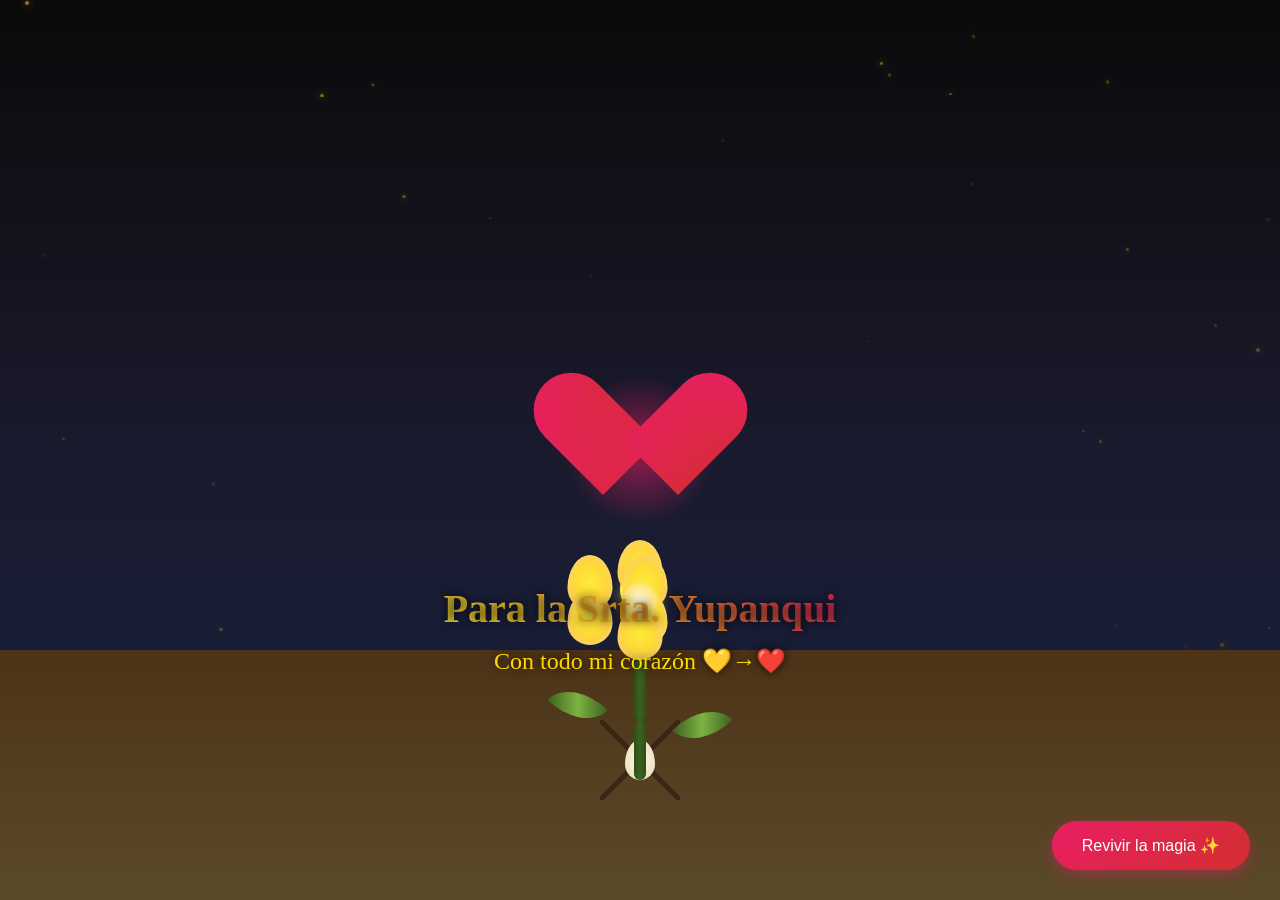
<file: index.html>
<!DOCTYPE html>
<html lang="es">
<head>
    <meta charset="UTF-8">
    <meta name="viewport" content="width=device-width, initial-scale=1.0">
    <title>El Renacer del Amor</title>
    <link rel="stylesheet" href="styles.css?v=1.0">
</head>
<body>
    <div class="scene">
        <!-- Fondo con partículas -->
        <div class="particles-container"></div>

        <!-- Tierra -->
        <div class="ground">
            <div class="soil"></div>
            <div class="cracks"></div>
        </div>

        <!-- Gota de agua -->
        <div class="water-drop"></div>

        <!-- Semilla bajo tierra -->
        <div class="seed">
            <div class="seed-glow"></div>
        </div>

        <!-- Planta creciendo -->
        <div class="plant">
            <!-- Tallo -->
            <div class="stem">
                <div class="stem-segment stem-1"></div>
                <div class="stem-segment stem-2"></div>
                <div class="stem-segment stem-3"></div>
            </div>

            <!-- Hojas -->
            <div class="leaves">
                <div class="leaf leaf-left"></div>
                <div class="leaf leaf-right"></div>
            </div>

            <!-- Capullo -->
            <div class="bud">
                <div class="bud-inner"></div>
            </div>

            <!-- Flor -->
            <div class="flower">
                <div class="petal petal-1"></div>
                <div class="petal petal-2"></div>
                <div class="petal petal-3"></div>
                <div class="petal petal-4"></div>
                <div class="petal petal-5"></div>
                <div class="petal petal-6"></div>
                <div class="flower-center"></div>
            </div>
        </div>

        <!-- Corazón final -->
        <div class="heart">
            <div class="heart-left"></div>
            <div class="heart-right"></div>
            <div class="heart-glow"></div>
        </div>

        <!-- Textos sentimentales -->
        <div class="text-overlay text-1">Todo comienza con una chispa...</div>
        <div class="text-overlay text-2">Creciendo juntos...</div>
        <div class="text-overlay text-3">Floreciendo en ti...</div>
        <div class="text-overlay text-4">Nuestro amor, eterno.</div>
        <div class="text-overlay text-final">
            <h2>Para la Srta. Yupanqui</h2>
            <p>Con todo mi corazón 💛→❤️</p>
        </div>
    </div>

    <!-- Botón de reinicio -->
    <button class="restart-btn" onclick="restartAnimation()">Revivir la magia ✨</button>

    <script src="script.js?v=1.0"></script>
</body>
</html>
</file>
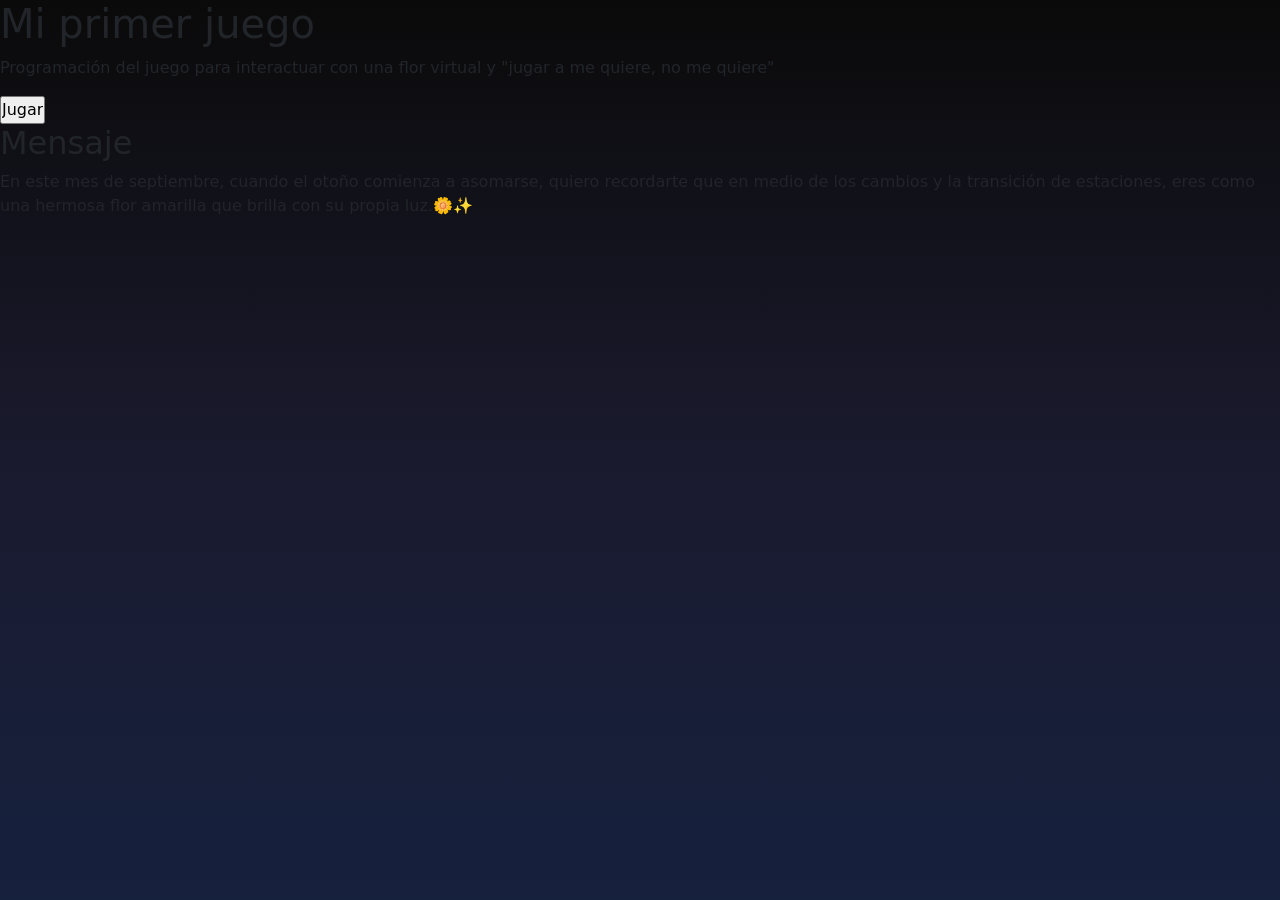
<file: index-old-flor-amarilla.html>
<!DOCTYPE html>
<html lang="en">

<head>
    <meta charset="UTF-8">
    <meta name="viewport" content="width=device-width, initial-scale=1.0">
    <link rel="stylesheet" href="styles.css">
    <link rel="stylesheet" href="https://cdnjs.cloudflare.com/ajax/libs/animate.css/4.1.1/animate.min.css" />
    <link href="https://cdn.jsdelivr.net/npm/bootstrap@5.3.2/dist/css/bootstrap.min.css" rel="stylesheet" crossorigin="anonymous">
    <script>
        window.onload = init;
        var petalos;
        var boton_jugar;
        var valores;
        let petalosTotal = 6;
        

        function init() {
            petalos = document.getElementsByClassName("petalo");
            asignarEvento();
            boton_jugar = document.getElementById("botonJugar");
            boton_jugar.addEventListener("click", abrirJuego);
        }
        function asignarValores() {
            var numero_aleatorio = Math.round(Math.random() * 10);
            var moneda = numero_aleatorio > 5;
            valores = [];
            for (var i = 0; i < petalos.length; i++) {
                valores[i] = moneda;
                moneda = !moneda;
            }
        }
        function abrirJuego() {
            var ventana_actual = document.getElementById("intro");
            var ventana_juego = document.getElementById("juego");
            ventana_actual.className = "hidden";
            ventana_juego.className = "animated fadeIn";
            asignarValores();
        }
        function asignarEvento() {
            for (var i = 0; i < petalos.length; i++) {
                petalos[i].addEventListener("click", animar);
            }
        }
        function colorAleatorio() {
            var r = Math.round(Math.random() * 255);
            var g = Math.round(Math.random() * 255);
            var b = Math.round(Math.random() * 255);
            return "rgb(" + r + "," + g + "," + b + ")";
        }

        function validarJugada(petalo) {
            var indice = parseInt(petalo.substr(1));
            var str;

            if (valores[indice - 1]) {
                str = "Me quiere";
            }
            else {
                str = "No me quiere";
            }
            //alert(mensaje);
            texto_mensaje.innerHTML = str;
            mensaje.className = "mostrar animated fadeIn";
            setTimeout(() => {
                mensaje.className = "hidden";
            }, 1000);
        }
        /*window.onload = init;
        var petalos;
        var contador;
        
        function init(){
            var boton = document.getElementById("boton");
            boton.addEventListener("click",animar);
            contador = 0;
            petalos =         document.getElementsByClassName("petalo");
        }**/

        function animar(event) {
            var id_petalo = event.target.id;
            var petalo = document.getElementById(id_petalo);
            var hoja = document.getElementById("hoja");

            // Cambiar el color aleatoriamente
            petalo.style.backgroundColor = colorAleatorio();

            // Aplicar una transición de opacidad
            petalo.style.transition = "opacity 1s"; // Ajusta la duración de la transición según tus preferencias
            petalo.style.opacity = "0"; // Cambia la opacidad a 0 para que desaparezca suavemente

            // Después de la transición, oculta el pétalo
            petalo.addEventListener("transitionend", function () {
                petalo.style.display = "none";
                hoja.classList.add("animated-leaf");
                var texto_mensaje = document.getElementById("mensajeFinal");
                var postit = document.getElementById("postit");
                petalosTotal -=1;
                if(petalosTotal==0){
                    texto_mensaje.innerHTML = 'FELICIDADES';
                    postit.className = ' position-fixed z-1';
                }                
            });
        }

    </script>
    <title>Flor Amarilla</title>
</head>

<body>
    <!-- Código de Natalia Ortega -->    
    <div id="intro" class="hidden">
        <h1>Mi primer juego</h1>
        <p>Programación del juego para interactuar con una flor virtual y "jugar a me quiere, no me quiere"</p>
        <input type="button" value="Jugar" id="botonJugar" />
    </div>
    <div id="juego">
        <div id="postit" class="hidden">
            <h2 id="mensajeFinal" class="pe-3">Mensaje</h2>
            <p>En este mes de septiembre, cuando el otoño comienza a asomarse, quiero recordarte que en medio de los cambios y la transición de estaciones, eres como una hermosa flor amarilla que brilla con su propia luz.🌼✨
        </div>
        <div id="figura">
            <div id="flor">
                <div id="p1" class="petalo animated fadeIn"></div>
                <div id="p2" class="petalo animated fadeIn"></div>
                <div id="p3" class="petalo animated fadeIn"></div>
                <div id="p4" class="petalo animated fadeIn"></div>
                <div id="p5" class="petalo animated fadeIn"></div>
                <div id="p6" class="petalo animated fadeIn"></div>
                <div id="centro" class="animated pulse infinite"></div>
            </div>
            <div id="cesped">
                <div class="manga"></div>
                <div class="manga"></div>
                <div class="manga"></div>
                <div class="manga"></div>
                <div class="manga"></div>
                <div class="manga"></div>
                <div class="manga"></div>
                <div class="fondo_manga"></div>
            </div>
            <div id="tallo"></div>
            <div id="hoja"></div>
        </div>
    </div>
</body>


</html>
</file>
<file: styles.css>
* {
    margin: 0;
    padding: 0;
    box-sizing: border-box;
}

body {
    overflow: hidden;
    font-family: 'Georgia', serif;
    background: linear-gradient(to bottom, #0a0a0a 0%, #1a1a2e 50%, #16213e 100%);
    height: 100vh;
}

.scene {
    position: relative;
    width: 100%;
    height: 100vh;
    overflow: hidden;
}

/* ==================== PARTÍCULAS DE FONDO ==================== */
.particles-container {
    position: absolute;
    width: 100%;
    height: 100%;
    pointer-events: none;
    z-index: 1;
}

/* ==================== TIERRA ==================== */
.ground {
    position: absolute;
    bottom: 0;
    left: 0;
    width: 100%;
    height: 250px;
    z-index: 5;
}

.soil {
    position: absolute;
    bottom: 0;
    width: 100%;
    height: 100%;
    background: linear-gradient(to bottom, #3d2817 0%, #654321 100%);
    animation: soil-moisten 3s ease-out forwards;
    animation-delay: 3s;
}

.cracks {
    position: absolute;
    bottom: 100px;
    left: 50%;
    transform: translateX(-50%);
    width: 80px;
    height: 80px;
    opacity: 0.6;
    background:
        linear-gradient(45deg, transparent 48%, #2d1810 48%, #2d1810 52%, transparent 52%),
        linear-gradient(-45deg, transparent 48%, #2d1810 48%, #2d1810 52%, transparent 52%);
}

@keyframes soil-moisten {
    from { background: linear-gradient(to bottom, #3d2817 0%, #654321 100%); }
    to { background: linear-gradient(to bottom, #4d3317 0%, #5a4a2a 100%); }
}

/* ==================== GOTA DE AGUA ==================== */
.water-drop {
    position: absolute;
    top: 20%;
    left: 50%;
    transform: translateX(-50%);
    width: 20px;
    height: 28px;
    background: radial-gradient(circle at 30% 30%, rgba(255, 255, 255, 0.9), rgba(100, 180, 255, 0.8));
    border-radius: 50% 50% 50% 50% / 60% 60% 40% 40%;
    opacity: 0;
    z-index: 10;
    animation: drop-fall 2s ease-in forwards;
    animation-delay: 2s;
    box-shadow: 0 0 10px rgba(100, 180, 255, 0.6);
}

@keyframes drop-fall {
    0% { top: 20%; opacity: 1; }
    90% { top: 62%; opacity: 1; }
    100% { top: 62%; opacity: 0; transform: translateX(-50%) scale(1.5); }
}

/* ==================== SEMILLA ==================== */
.seed {
    position: absolute;
    bottom: 120px;
    left: 50%;
    transform: translateX(-50%);
    width: 30px;
    height: 40px;
    background: radial-gradient(ellipse at center, #fff9e6 0%, #e6d9b8 100%);
    border-radius: 50% 50% 50% 50% / 60% 60% 40% 40%;
    opacity: 0;
    z-index: 6;
    animation: seed-glow 2s ease-in-out forwards;
    animation-delay: 4s;
}

.seed-glow {
    position: absolute;
    top: 50%;
    left: 50%;
    transform: translate(-50%, -50%);
    width: 100%;
    height: 100%;
    background: radial-gradient(circle, rgba(255, 215, 0, 0.6) 0%, transparent 70%);
    border-radius: 50%;
    animation: glow-pulse 2s ease-in-out infinite;
    animation-delay: 4.5s;
    opacity: 0;
}

@keyframes seed-glow {
    0% { opacity: 0; }
    50% { opacity: 0.3; }
    100% { opacity: 1; }
}

@keyframes glow-pulse {
    0%, 100% { transform: translate(-50%, -50%) scale(1); opacity: 0.4; }
    50% { transform: translate(-50%, -50%) scale(1.3); opacity: 0.8; }
}

/* ==================== TALLO ==================== */
.plant {
    position: absolute;
    bottom: 120px;
    left: 50%;
    transform: translateX(-50%);
    z-index: 7;
}

.stem {
    position: relative;
    width: 12px;
    margin: 0 auto;
}

.stem-segment {
    width: 12px;
    background: linear-gradient(to right, #2d5016 0%, #3d6020 50%, #2d5016 100%);
    border-radius: 6px;
    transform-origin: bottom center;
    opacity: 0;
}

.stem-1 {
    height: 60px;
    animation: stem-grow 2s ease-out forwards;
    animation-delay: 6s;
}

.stem-2 {
    height: 60px;
    animation: stem-grow 2s ease-out forwards;
    animation-delay: 7.5s;
}

.stem-3 {
    height: 60px;
    animation: stem-grow 2s ease-out forwards;
    animation-delay: 9s;
}

@keyframes stem-grow {
    0% { height: 0; opacity: 0; }
    10% { opacity: 1; }
    100% { height: 60px; opacity: 1; }
}

/* ==================== HOJAS ==================== */
.leaves {
    position: absolute;
    top: 80px;
    left: 50%;
    transform: translateX(-50%);
    width: 100px;
}

.leaf {
    position: absolute;
    width: 35px;
    height: 50px;
    background: linear-gradient(135deg, #3d6020 0%, #7cb342 50%, #3d6020 100%);
    border-radius: 0 100% 0 100%;
    opacity: 0;
}

.leaf-left {
    left: -30px;
    top: 0;
    transform: rotate(-45deg);
    animation: leaf-unfold-left 2s ease-out forwards, leaf-breathe 3s ease-in-out infinite;
    animation-delay: 10.5s, 12.5s;
}

.leaf-right {
    right: -30px;
    top: 20px;
    transform: rotate(45deg) scaleX(-1);
    animation: leaf-unfold-right 2s ease-out forwards, leaf-breathe 3s ease-in-out infinite;
    animation-delay: 11s, 13s;
}

@keyframes leaf-unfold-left {
    0% { opacity: 0; transform: rotate(-90deg) scale(0); }
    100% { opacity: 1; transform: rotate(-45deg) scale(1); }
}

@keyframes leaf-unfold-right {
    0% { opacity: 0; transform: rotate(90deg) scaleX(-1) scale(0); }
    100% { opacity: 1; transform: rotate(45deg) scaleX(-1) scale(1); }
}

@keyframes leaf-breathe {
    0%, 100% { transform: rotate(-45deg) translateY(0); }
    50% { transform: rotate(-45deg) translateY(-3px); }
}

/* ==================== CAPULLO ==================== */
.bud {
    position: absolute;
    top: -40px;
    left: 50%;
    transform: translateX(-50%);
    width: 40px;
    height: 50px;
    background: linear-gradient(to bottom, #fff9c4 0%, #ffeb3b 100%);
    border-radius: 50% 50% 40% 40% / 60% 60% 40% 40%;
    opacity: 0;
    animation: bud-appear 2s ease-out forwards, bud-heartbeat 1.5s ease-in-out infinite;
    animation-delay: 13s, 15s;
    z-index: 8;
}

.bud-inner {
    position: absolute;
    top: 10%;
    left: 50%;
    transform: translateX(-50%);
    width: 60%;
    height: 60%;
    background: radial-gradient(circle, rgba(255, 255, 255, 0.5) 0%, transparent 70%);
    border-radius: 50%;
}

@keyframes bud-appear {
    0% { opacity: 0; transform: translateX(-50%) scale(0); }
    100% { opacity: 1; transform: translateX(-50%) scale(1); }
}

@keyframes bud-heartbeat {
    0%, 100% { transform: translateX(-50%) scale(1); }
    50% { transform: translateX(-50%) scale(1.08); }
}

/* ==================== FLOR ==================== */
.flower {
    position: absolute;
    top: -60px;
    left: 50%;
    transform: translateX(-50%);
    width: 120px;
    height: 120px;
    opacity: 0;
    animation: flower-bloom 3s ease-out forwards;
    animation-delay: 17s;
    z-index: 9;
}

.petal {
    position: absolute;
    width: 45px;
    height: 55px;
    background: radial-gradient(ellipse at center, #ffeb3b 0%, #fdd835 50%, #f9a825 100%);
    border-radius: 50% 50% 50% 50% / 60% 60% 40% 40%;
    transform-origin: center center;
    box-shadow: inset 0 0 10px rgba(255, 255, 255, 0.5);
}

.petal-1 { top: 0; left: 50%; transform: translate(-50%, 0) rotate(0deg) scale(0); }
.petal-2 { top: 15px; right: 10px; transform: translate(0, 0) rotate(60deg) scale(0); }
.petal-3 { bottom: 15px; right: 10px; transform: translate(0, 0) rotate(120deg) scale(0); }
.petal-4 { bottom: 0; left: 50%; transform: translate(-50%, 0) rotate(180deg) scale(0); }
.petal-5 { bottom: 15px; left: 10px; transform: translate(0, 0) rotate(240deg) scale(0); }
.petal-6 { top: 15px; left: 10px; transform: translate(0, 0) rotate(300deg) scale(0); }

.petal-1 { animation: petal-open 0.8s ease-out forwards; animation-delay: 17.2s; }
.petal-2 { animation: petal-open 0.8s ease-out forwards; animation-delay: 17.5s; }
.petal-3 { animation: petal-open 0.8s ease-out forwards; animation-delay: 17.8s; }
.petal-4 { animation: petal-open 0.8s ease-out forwards; animation-delay: 18.1s; }
.petal-5 { animation: petal-open 0.8s ease-out forwards; animation-delay: 18.4s; }
.petal-6 { animation: petal-open 0.8s ease-out forwards; animation-delay: 18.7s; }

@keyframes flower-bloom {
    0% { opacity: 0; }
    100% { opacity: 1; }
}

@keyframes petal-open {
    0% { transform: translate(-50%, 0) rotate(0deg) scale(0); }
    100% { transform: translate(-50%, 0) rotate(0deg) scale(1); }
}

.flower-center {
    position: absolute;
    top: 50%;
    left: 50%;
    transform: translate(-50%, -50%);
    width: 35px;
    height: 35px;
    background: radial-gradient(circle, #fff9e6 0%, #fdd835 100%);
    border-radius: 50%;
    box-shadow: 0 0 15px rgba(255, 235, 59, 0.8);
    animation: center-glow 2s ease-in-out infinite;
    animation-delay: 19s;
}

@keyframes center-glow {
    0%, 100% { box-shadow: 0 0 15px rgba(255, 235, 59, 0.8); }
    50% { box-shadow: 0 0 25px rgba(255, 215, 0, 1); }
}

/* ==================== CORAZÓN ==================== */
.heart {
    position: absolute;
    top: 50%;
    left: 50%;
    transform: translate(-50%, -50%) scale(0);
    width: 150px;
    height: 150px;
    opacity: 0;
    animation: heart-appear 3s ease-out forwards, heart-beat 1.2s ease-in-out infinite;
    animation-delay: 22s, 25s;
    z-index: 10;
}

.heart-left,
.heart-right {
    position: absolute;
    width: 75px;
    height: 120px;
    background: linear-gradient(135deg, #e91e63 0%, #d32f2f 100%);
    border-radius: 75px 75px 0 0;
}

.heart-left {
    top: 0;
    left: 37.5px;
    transform: rotate(-45deg);
    transform-origin: 0 100%;
}

.heart-right {
    top: 0;
    left: 37.5px;
    transform: rotate(45deg);
    transform-origin: 100% 100%;
}

.heart-glow {
    position: absolute;
    top: 50%;
    left: 50%;
    transform: translate(-50%, -50%);
    width: 100%;
    height: 100%;
    background: radial-gradient(circle, rgba(233, 30, 99, 0.6) 0%, transparent 70%);
    border-radius: 50%;
    animation: heart-glow-pulse 1.5s ease-in-out infinite;
    animation-delay: 25s;
}

@keyframes heart-appear {
    0% { opacity: 0; transform: translate(-50%, -50%) scale(0); }
    50% { transform: translate(-50%, -50%) scale(1.15); }
    100% { opacity: 1; transform: translate(-50%, -50%) scale(1); }
}

@keyframes heart-beat {
    0%, 100% { transform: translate(-50%, -50%) scale(1); }
    25% { transform: translate(-50%, -50%) scale(1.08); }
    50% { transform: translate(-50%, -50%) scale(1); }
}

@keyframes heart-glow-pulse {
    0%, 100% { opacity: 0.4; transform: translate(-50%, -50%) scale(1); }
    50% { opacity: 0.8; transform: translate(-50%, -50%) scale(1.2); }
}

/* ==================== TEXTOS OVERLAY ==================== */
.text-overlay {
    position: absolute;
    left: 50%;
    transform: translateX(-50%);
    text-align: center;
    color: #ffffff;
    font-size: 1.5rem;
    opacity: 0;
    z-index: 15;
    text-shadow: 0 0 10px rgba(0, 0, 0, 0.8);
    pointer-events: none;
}

.text-1 {
    top: 20%;
    animation: text-fade 3s ease-in-out forwards;
    animation-delay: 3s;
}

.text-2 {
    top: 25%;
    animation: text-fade 3s ease-in-out forwards;
    animation-delay: 10s;
}

.text-3 {
    top: 30%;
    animation: text-fade 3s ease-in-out forwards;
    animation-delay: 17s;
}

.text-4 {
    top: 25%;
    animation: text-fade 4s ease-in-out forwards;
    animation-delay: 24s;
}

.text-final {
    top: 65%;
    font-size: 1.2rem;
    animation: text-final-appear 3s ease-out forwards;
    animation-delay: 28s;
}

.text-final h2 {
    font-size: 2.5rem;
    margin-bottom: 15px;
    background: linear-gradient(45deg, #ffeb3b, #ffa726, #e91e63);
    -webkit-background-clip: text;
    -webkit-text-fill-color: transparent;
    background-clip: text;
}

.text-final p {
    font-size: 1.5rem;
    color: #ffd700;
}

@keyframes text-fade {
    0%, 80% { opacity: 0; transform: translateX(-50%) translateY(20px); }
    10%, 70% { opacity: 1; transform: translateX(-50%) translateY(0); }
    100% { opacity: 0; transform: translateX(-50%) translateY(-20px); }
}

@keyframes text-final-appear {
    0% { opacity: 0; transform: translateX(-50%) translateY(40px); }
    100% { opacity: 1; transform: translateX(-50%) translateY(0); }
}

/* ==================== BOTÓN REINICIO ==================== */
.restart-btn {
    position: fixed;
    bottom: 30px;
    right: 30px;
    padding: 15px 30px;
    background: linear-gradient(135deg, #e91e63, #d32f2f);
    color: white;
    border: none;
    border-radius: 30px;
    font-size: 1rem;
    cursor: pointer;
    opacity: 0;
    z-index: 20;
    box-shadow: 0 5px 15px rgba(233, 30, 99, 0.4);
    transition: all 0.3s ease;
    animation: btn-appear 1s ease-out forwards;
    animation-delay: 30s;
}

.restart-btn:hover {
    transform: scale(1.1);
    box-shadow: 0 8px 20px rgba(233, 30, 99, 0.6);
}

@keyframes btn-appear {
    0% { opacity: 0; transform: translateY(20px); }
    100% { opacity: 1; transform: translateY(0); }
}

/* ==================== CLASES DE CONTROL ==================== */
.hide-flower {
    animation: hide-element 1s ease-out forwards !important;
}

.hide-bud {
    animation: hide-element 1s ease-out forwards !important;
}

@keyframes hide-element {
    to { opacity: 0; transform: translateX(-50%) scale(0); }
}
</file>
